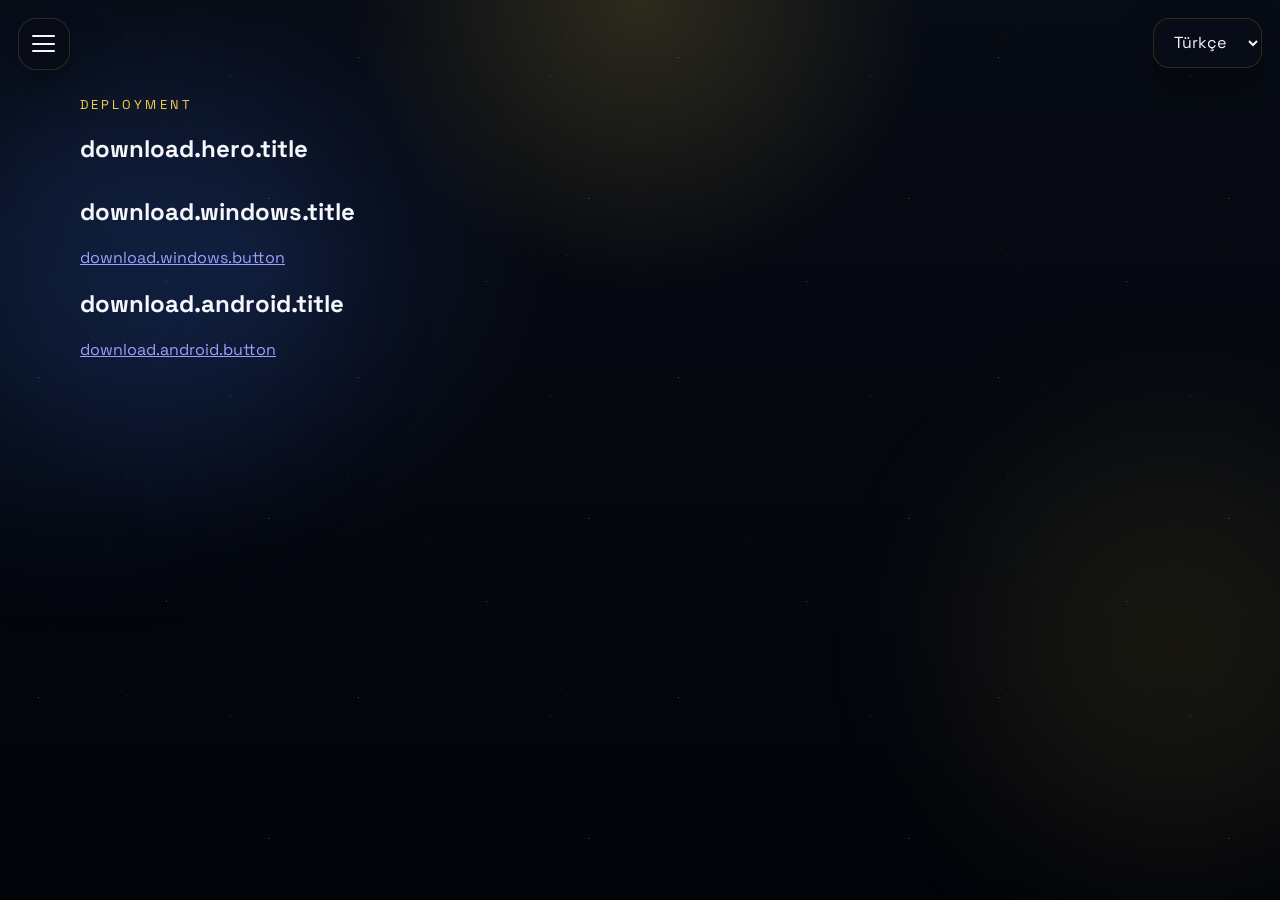
<file: download.html>
<!DOCTYPE html>
<html lang="tr">
<head>
  <meta charset="UTF-8">
  <meta name="viewport" content="width=device-width, initial-scale=1.0">
  <meta name="referrer" content="strict-origin-when-cross-origin">
  <meta name="theme-color" content="#070b14">
  <title>Star Wars Holocron Archive by Eren</title>
  <link rel="preconnect" href="https://fonts.googleapis.com">
  <link rel="preconnect" href="https://fonts.gstatic.com" crossorigin>
  <link href="https://fonts.googleapis.com/css2?family=Space+Grotesk:wght@400;500;700&display=swap" rel="stylesheet">
  <link rel="stylesheet" href="styles.css">
</head>
<body>
  <div class="language-switcher">
    <label class="sr-only" for="languageSelect">Dil seçimi</label>
    <select id="languageSelect" class="language-select" aria-label="Dil seçimi">
      <option value="tr">Türkçe</option>
      <option value="en">English</option>
    </select>
  </div>

  <button
    id="menuToggle"
    class="menu-toggle"
    type="button"
    aria-label="Menüyü aç"
    aria-expanded="false"
    aria-controls="siteMenu"
  >
    <span></span>
    <span></span>
    <span></span>
  </button>

  <aside id="siteMenu" class="site-menu hidden" aria-hidden="true">
    <div id="menuBackdrop" class="site-menu-backdrop" data-nav-close></div>
    <nav class="site-menu-panel" aria-label="Site menüsü">
      <p class="site-menu-eyebrow" data-i18n="menu.navigation">Navigation</p>
      <a class="site-menu-link" href="index.html" data-nav-close data-i18n="menu.home">Anasayfa</a>
      <a class="site-menu-link" href="history.html" data-nav-close data-i18n="menu.history">Tarihçe</a>
      <a class="site-menu-link" href="download.html" data-nav-close data-i18n="menu.download">Uygulamayı İndir</a>
    </nav>
  </aside>

  <div class="background-glow background-glow-left"></div>
  <div class="background-glow background-glow-right"></div>
  <div class="starfield starfield-back"></div>
  <div class="starfield starfield-front"></div>

  <main class="page-shell page-shell-history">
    <section class="history-hero">
      <p class="eyebrow">Deployment</p>
      <h1 data-i18n="download.hero.title">Uygulamayı İndirin!</h1>
    </section>

    <section class="download-grid">
      <article class="download-card">
        <h2 data-i18n="download.windows.title">Windows için indir</h2>
        <a class="download-link" href="https://github.com/Erensw099/Star-Wars/releases/download/Swedapp/Star-Wars-Holocron-Archive-by-Eren-Tauri.zip" data-i18n="download.windows.button">Windows sürümünü indir</a>
      </article>

      <article class="download-card">
        <h2 data-i18n="download.android.title">Android için indir</h2>
        <a class="download-link disabled" href="#" aria-disabled="true" data-i18n="download.android.button">Yakında</a>
      </article>
    </section>
  </main>

  <script src="app.js" defer></script>
</body>
</html>
</file>
<file: styles.css>
:root {
  --bg: #03060d;
  --panel: linear-gradient(180deg, rgba(11, 18, 34, 0.92), rgba(7, 12, 24, 0.9));
  --panel-border: rgba(250, 204, 21, 0.2);
  --text: #f5f7fb;
  --muted: #99abc7;
  --accent: #8bd8ff;
  --accent-strong: #f7cf4b;
  --shadow: 0 26px 70px rgba(0, 0, 0, 0.48);
}

* {
  box-sizing: border-box;
}

html {
  color-scheme: dark;
  -webkit-text-size-adjust: 100%;
}

body {
  margin: 0;
  min-height: 100vh;
  font-family: "Space Grotesk", sans-serif;
  color: var(--text);
  background:
    radial-gradient(circle at top, rgba(247, 207, 75, 0.16), transparent 26%),
    radial-gradient(circle at 20% 30%, rgba(70, 122, 255, 0.12), transparent 24%),
    linear-gradient(180deg, #070b14 0%, #02040a 100%);
  overflow-x: hidden;
  position: relative;
}

body.menu-open {
  overflow: hidden;
}

.language-switcher {
  position: fixed;
  top: 1.1rem;
  right: 1.1rem;
  z-index: 35;
}

.language-select {
  min-height: 3rem;
  padding: 0.8rem 1rem;
  border: 1px solid rgba(247, 207, 75, 0.16);
  border-radius: 16px;
  background: rgba(8, 13, 24, 0.8);
  color: var(--text);
  font: inherit;
  box-shadow: 0 20px 40px rgba(0, 0, 0, 0.28);
  backdrop-filter: blur(16px);
}

.background-glow {
  position: fixed;
  width: 26rem;
  height: 26rem;
  border-radius: 50%;
  filter: blur(90px);
  opacity: 0.35;
  pointer-events: none;
}

.background-glow-left {
  top: 8%;
  left: -10%;
  background: rgba(61, 127, 255, 0.38);
}

.background-glow-right {
  right: -8%;
  bottom: 5%;
  background: rgba(247, 207, 75, 0.24);
}

.starfield {
  position: fixed;
  inset: 0;
  pointer-events: none;
  background-repeat: repeat;
  opacity: 0.45;
}

.starfield-back {
  background-image:
    radial-gradient(2px 2px at 12% 18%, rgba(255, 255, 255, 0.75), transparent 50%),
    radial-gradient(1.5px 1.5px at 72% 24%, rgba(255, 255, 255, 0.8), transparent 50%),
    radial-gradient(1.5px 1.5px at 34% 70%, rgba(255, 255, 255, 0.75), transparent 50%),
    radial-gradient(2px 2px at 84% 62%, rgba(255, 255, 255, 0.7), transparent 50%),
    radial-gradient(1.5px 1.5px at 52% 88%, rgba(255, 255, 255, 0.75), transparent 50%);
  background-size: 320px 320px;
}

.starfield-front {
  background-image:
    radial-gradient(1px 1px at 10% 40%, rgba(255, 255, 255, 0.9), transparent 50%),
    radial-gradient(1px 1px at 58% 16%, rgba(247, 207, 75, 0.8), transparent 50%),
    radial-gradient(1px 1px at 88% 30%, rgba(139, 216, 255, 0.75), transparent 50%),
    radial-gradient(1px 1px at 24% 84%, rgba(255, 255, 255, 0.85), transparent 50%),
    radial-gradient(1px 1px at 76% 76%, rgba(255, 255, 255, 0.8), transparent 50%);
  background-size: 220px 220px;
}

.page-shell {
  width: min(1120px, calc(100% - 2rem));
  margin: 0 auto;
  padding: clamp(2.75rem, 5vw, 4.5rem) 0 5rem;
  position: relative;
  z-index: 1;
}

.menu-toggle {
  position: fixed;
  top: 1.1rem;
  left: 1.1rem;
  z-index: 35;
  width: 3.25rem;
  height: 3.25rem;
  display: inline-flex;
  flex-direction: column;
  justify-content: center;
  gap: 0.34rem;
  padding: 0.85rem;
  border: 1px solid rgba(247, 207, 75, 0.16);
  border-radius: 18px;
  background: rgba(8, 13, 24, 0.8);
  box-shadow: 0 20px 40px rgba(0, 0, 0, 0.28);
  backdrop-filter: blur(16px);
  cursor: pointer;
}

.menu-toggle span {
  width: 100%;
  height: 2px;
  border-radius: 999px;
  background: var(--text);
}

.site-menu {
  position: fixed;
  inset: 0;
  z-index: 34;
}

.site-menu-backdrop {
  position: absolute;
  inset: 0;
  background: rgba(1, 4, 10, 0.74);
  backdrop-filter: blur(8px);
}

.site-menu-panel {
  position: relative;
  z-index: 1;
  width: min(20rem, calc(100% - 2rem));
  height: 100%;
  padding: 5.5rem 1.15rem 1.15rem;
  border-right: 1px solid rgba(247, 207, 75, 0.14);
  background: linear-gradient(180deg, rgba(8, 13, 24, 0.98), rgba(4, 8, 16, 0.96));
  box-shadow: 20px 0 60px rgba(0, 0, 0, 0.4);
}

.site-menu-eyebrow {
  margin: 0 0 1rem;
  color: var(--accent-strong);
  text-transform: uppercase;
  letter-spacing: 0.22em;
  font-size: 0.78rem;
}

.site-menu-link {
  display: block;
  margin-bottom: 0.7rem;
  padding: 0.9rem 1rem;
  border: 1px solid rgba(247, 207, 75, 0.12);
  border-radius: 16px;
  background: rgba(9, 14, 27, 0.62);
  color: var(--text);
  text-decoration: none;
  transition: border-color 180ms ease, transform 180ms ease, background 180ms ease;
}

.site-menu-link:hover,
.site-menu-link:focus-visible {
  transform: translateX(4px);
  border-color: rgba(247, 207, 75, 0.3);
  background: rgba(12, 18, 34, 0.84);
  outline: none;
}

.local-preview-notice {
  margin-bottom: 1.25rem;
  padding: 0.95rem 1rem;
  border-radius: 18px;
  border: 1px solid rgba(247, 207, 75, 0.28);
  background: rgba(247, 207, 75, 0.12);
  color: #f7e7aa;
  line-height: 1.6;
}

.hero {
  margin-bottom: 2.75rem;
}

.page-shell-history {
  padding-top: 6rem;
}

.hero-layout {
  display: grid;
  grid-template-columns: minmax(0, 1.1fr) minmax(280px, 0.9fr);
  gap: 2rem;
  align-items: center;
}

.hero-copy-block {
  max-width: 760px;
  position: relative;
  padding: 1.4rem 1.5rem 1.5rem;
  border: 1px solid rgba(247, 207, 75, 0.1);
  border-radius: 28px;
  background:
    linear-gradient(180deg, rgba(8, 13, 24, 0.42), rgba(8, 13, 24, 0.12)),
    radial-gradient(circle at top left, rgba(247, 207, 75, 0.08), transparent 42%);
  box-shadow: inset 0 1px 0 rgba(255, 255, 255, 0.03);
}

.hero-copy-block::before {
  content: "";
  position: absolute;
  inset: 0;
  border-radius: 28px;
  padding: 1px;
  background: linear-gradient(135deg, rgba(247, 207, 75, 0.18), rgba(139, 216, 255, 0.04), transparent 70%);
  -webkit-mask: linear-gradient(#fff 0 0) content-box, linear-gradient(#fff 0 0);
  -webkit-mask-composite: xor;
  mask-composite: exclude;
  pointer-events: none;
}

.eyebrow {
  margin: 0 0 0.75rem;
  color: var(--accent-strong);
  text-transform: uppercase;
  letter-spacing: 0.24em;
  font-size: 0.8rem;
  text-shadow: 0 0 18px rgba(247, 207, 75, 0.28);
}

.hero h1 {
  margin: 0;
  font-size: clamp(2.4rem, 5vw, 4.8rem);
  line-height: 0.96;
  text-transform: uppercase;
  letter-spacing: 0.03em;
  max-width: 11ch;
  text-shadow: 0 0 30px rgba(139, 216, 255, 0.12);
}

.hero-copy {
  max-width: 52rem;
  margin: 1rem 0 0;
  color: var(--muted);
  font-size: 1.05rem;
  line-height: 1.7;
}

.hero-badge-row {
  display: flex;
  gap: 0.75rem;
  flex-wrap: wrap;
  margin-top: 1.35rem;
}

.hero-badge {
  padding: 0.55rem 0.85rem;
  border-radius: 999px;
  border: 1px solid rgba(247, 207, 75, 0.24);
  background: rgba(9, 14, 27, 0.72);
  color: #dbeafe;
  font-size: 0.88rem;
  box-shadow: inset 0 0 0 1px rgba(255, 255, 255, 0.03);
}

.hero-logo-panel {
  display: flex;
  justify-content: center;
  align-items: center;
  padding: 1.5rem;
}

.hero-logo {
  width: min(100%, 34rem);
  height: auto;
  display: block;
  transform: rotate(-2deg);
  filter: drop-shadow(0 0 34px rgba(247, 207, 75, 0.2));
  transition: transform 220ms ease, filter 220ms ease;
}

.hero:hover .hero-logo {
  transform: rotate(0deg) scale(1.02);
  filter: drop-shadow(0 0 42px rgba(247, 207, 75, 0.28));
}

.toolbar {
  display: flex;
  gap: 1rem;
  justify-content: space-between;
  align-items: end;
  margin-bottom: 1.5rem;
  flex-wrap: wrap;
  padding: 1.2rem 1.25rem;
  border: 1px solid rgba(247, 207, 75, 0.12);
  border-radius: 24px;
  background: rgba(8, 13, 24, 0.66);
  backdrop-filter: blur(14px);
}

.toolbar-copy {
  flex: 1 1 15rem;
}

.toolbar h2,
.toolbar p {
  margin: 0;
}

.toolbar p {
  color: var(--muted);
  margin-top: 0.35rem;
}

.search {
  flex: 1 1 19rem;
}

.search input {
  width: 100%;
  min-height: 3rem;
  padding: 0.95rem 1rem;
  border: 1px solid rgba(139, 216, 255, 0.16);
  border-radius: 999px;
  background: rgba(5, 8, 16, 0.88);
  color: var(--text);
  outline: none;
  box-shadow: var(--shadow);
  font: inherit;
}

.search input::placeholder {
  color: #7d8aa1;
}

.video-grid {
  display: grid;
  grid-template-columns: repeat(auto-fit, minmax(min(100%, 240px), 1fr));
  gap: 1rem;
}

.video-card {
  background: var(--panel);
  border: 1px solid var(--panel-border);
  border-radius: 22px;
  overflow: hidden;
  box-shadow: var(--shadow);
  backdrop-filter: blur(16px);
  transform: translateY(18px);
  opacity: 0;
  animation: rise 0.5s ease forwards;
  position: relative;
  contain: layout paint style;
  content-visibility: auto;
  transition: transform 220ms ease, box-shadow 220ms ease, border-color 220ms ease;
}

.video-card::before {
  content: "";
  position: absolute;
  inset: 0;
  border-radius: 22px;
  padding: 1px;
  background: linear-gradient(180deg, rgba(247, 207, 75, 0.24), rgba(139, 216, 255, 0.08));
  -webkit-mask: linear-gradient(#fff 0 0) content-box, linear-gradient(#fff 0 0);
  -webkit-mask-composite: xor;
  mask-composite: exclude;
  pointer-events: none;
}

.video-link {
  display: block;
  color: inherit;
  text-decoration: none;
  min-height: 100%;
}

.thumbnail-wrap {
  position: relative;
  aspect-ratio: 16 / 9;
  overflow: hidden;
  background: #111827;
}

.thumbnail {
  width: 100%;
  height: 100%;
  object-fit: cover;
  display: block;
  transition: transform 200ms ease, filter 200ms ease;
  filter: saturate(1.05) contrast(1.02);
}

.video-card:hover .thumbnail {
  transform: scale(1.04);
  filter: saturate(1.16) contrast(1.05);
}

.video-card:hover {
  transform: translateY(-6px);
  border-color: rgba(247, 207, 75, 0.32);
  box-shadow: 0 30px 80px rgba(0, 0, 0, 0.44);
}

.video-card:hover .play-badge {
  background: rgba(15, 22, 37, 0.92);
  border-color: rgba(247, 207, 75, 0.42);
}

.video-link:focus-visible {
  outline: none;
}

.video-link:focus-visible .video-card,
.video-card:has(.video-link:focus-visible) {
  transform: translateY(-4px);
  border-color: rgba(139, 216, 255, 0.42);
  box-shadow: 0 0 0 3px rgba(139, 216, 255, 0.14), 0 24px 60px rgba(0, 0, 0, 0.4);
}

.play-badge {
  position: absolute;
  left: 0.9rem;
  bottom: 0.9rem;
  padding: 0.45rem 0.7rem;
  border-radius: 999px;
  background: rgba(7, 11, 22, 0.85);
  border: 1px solid rgba(247, 207, 75, 0.24);
  font-size: 0.8rem;
}

.card-copy {
  padding: 0.95rem 1rem 1.1rem;
}

.video-title {
  margin: 0;
  font-size: 1rem;
  line-height: 1.45;
  min-height: 2.9em;
}

.empty-state {
  margin-top: 1rem;
  padding: 1.4rem;
  border-radius: 20px;
  background: rgba(7, 11, 22, 0.72);
  border: 1px solid var(--panel-border);
  color: var(--muted);
  text-align: center;
}

.history-hero {
  max-width: 56rem;
  margin-bottom: 2rem;
}

.timeline {
  display: grid;
  gap: 1.25rem;
}

.timeline-item {
  display: grid;
  grid-template-columns: minmax(240px, 0.78fr) minmax(0, 1.22fr);
  gap: 1.3rem;
  align-items: stretch;
  padding: 1rem;
  border: 1px solid rgba(247, 207, 75, 0.12);
  border-radius: 28px;
  background: linear-gradient(180deg, rgba(8, 13, 24, 0.8), rgba(4, 8, 16, 0.72));
  box-shadow: var(--shadow);
}

.timeline-media {
  min-height: 13rem;
  display: flex;
  align-items: center;
  justify-content: center;
  padding: 1rem;
  border-radius: 22px;
  background:
    radial-gradient(circle at top, rgba(247, 207, 75, 0.08), transparent 45%),
    rgba(5, 8, 16, 0.88);
  overflow: hidden;
}

.timeline-media img {
  width: 100%;
  height: 100%;
  max-height: 16rem;
  object-fit: cover;
  border-radius: 18px;
  display: block;
  filter: drop-shadow(0 0 24px rgba(247, 207, 75, 0.12));
}

.timeline-copy {
  align-self: center;
}

.timeline-kicker {
  margin: 0 0 0.4rem;
  color: var(--accent-strong);
  text-transform: uppercase;
  letter-spacing: 0.2em;
  font-size: 0.76rem;
}

.timeline-copy h2 {
  margin: 0 0 0.8rem;
  font-size: clamp(1.45rem, 2.3vw, 2rem);
}

.timeline-copy p {
  margin: 0;
  color: var(--muted);
  line-height: 1.75;
}

.timeline-copy p + p {
  margin-top: 0.8rem;
}

.player-modal {
  position: fixed;
  inset: 0;
  z-index: 20;
  display: grid;
  place-items: center;
  padding: 1rem;
}

.player-backdrop {
  position: absolute;
  inset: 0;
  background: rgba(1, 4, 10, 0.82);
  backdrop-filter: blur(10px);
}

.player-panel {
  position: relative;
  width: min(900px, 100%);
  max-height: min(92dvh, 52rem);
  border-radius: 24px;
  border: 1px solid rgba(247, 207, 75, 0.18);
  background: linear-gradient(180deg, rgba(8, 13, 24, 0.98), rgba(4, 8, 16, 0.98));
  box-shadow: 0 30px 80px rgba(0, 0, 0, 0.55);
  overflow: hidden;
}

.player-header {
  display: flex;
  align-items: center;
  justify-content: space-between;
  gap: 1rem;
  padding: 1rem 1rem 0.5rem;
}

.player-header h2 {
  margin: 0;
  font-size: 1rem;
}

.close-player {
  min-height: 2.75rem;
  border: 1px solid rgba(139, 216, 255, 0.18);
  background: rgba(9, 14, 27, 0.72);
  color: var(--text);
  border-radius: 999px;
  padding: 0.6rem 0.9rem;
  cursor: pointer;
}

.player-frame-wrap {
  aspect-ratio: 16 / 9;
  background: #000;
}

.player-frame {
  display: block;
  width: 100%;
  height: 100%;
  border: 0;
}

.player-help {
  display: flex;
  align-items: center;
  justify-content: space-between;
  gap: 1rem;
  padding: 0.9rem 1rem 1rem;
  border-top: 1px solid rgba(255, 255, 255, 0.06);
}

.player-help-text {
  margin: 0;
  color: var(--muted);
  font-size: 0.92rem;
  line-height: 1.5;
}

.open-on-youtube {
  flex-shrink: 0;
  min-height: 2.75rem;
  padding: 0.7rem 0.95rem;
  border-radius: 999px;
  border: 1px solid rgba(247, 207, 75, 0.24);
  background: rgba(247, 207, 75, 0.1);
  color: var(--text);
  text-decoration: none;
}

.hidden {
  display: none;
}

.sr-only {
  position: absolute;
  width: 1px;
  height: 1px;
  padding: 0;
  margin: -1px;
  overflow: hidden;
  clip: rect(0, 0, 0, 0);
  white-space: nowrap;
  border: 0;
}

@keyframes rise {
  to {
    opacity: 1;
    transform: translateY(0);
  }
}

@media (max-width: 640px) {
  .page-shell {
    width: min(100% - 1rem, 1120px);
    padding-top: 2.2rem;
    padding-bottom: 3rem;
  }

  .menu-toggle {
    top: 0.75rem;
    left: 0.75rem;
    width: 3rem;
    height: 3rem;
  }

  .language-switcher {
    top: 0.75rem;
    right: 0.75rem;
  }

  .language-select {
    min-height: 2.8rem;
    padding: 0.7rem 0.85rem;
  }

  .site-menu-panel {
    width: min(18rem, calc(100% - 1rem));
    padding-top: 5rem;
  }

  .hero h1 {
    max-width: none;
    font-size: clamp(2.2rem, 11vw, 3.4rem);
  }

  .hero-layout {
    grid-template-columns: 1fr;
    gap: 1.25rem;
  }

  .hero-copy-block {
    padding: 1.15rem 1rem 1.2rem;
    border-radius: 24px;
  }

  .hero-logo-panel {
    order: -1;
    padding: 0 0 0.25rem;
  }

  .hero-logo {
    width: min(100%, 22rem);
    transform: none;
  }

  .hero-copy {
    font-size: 0.98rem;
    line-height: 1.6;
  }

  .toolbar {
    align-items: stretch;
    padding: 1rem;
    border-radius: 20px;
  }

  .video-grid {
    grid-template-columns: 1fr;
  }

  .search input {
    width: 100%;
  }

  .play-badge {
    left: 0.75rem;
    right: 0.75rem;
    bottom: 0.75rem;
    text-align: center;
  }

  .card-copy {
    padding: 0.9rem 0.9rem 1rem;
  }

  .player-modal {
    padding: 0.5rem;
  }

  .player-panel {
    max-height: calc(100dvh - 1rem);
    border-radius: 20px;
  }

  .player-header {
    padding: 0.85rem 0.85rem 0.5rem;
    align-items: flex-start;
    flex-direction: column;
  }

  .player-help {
    align-items: stretch;
    flex-direction: column;
  }

  .timeline-item {
    grid-template-columns: 1fr;
    padding: 0.9rem;
    border-radius: 22px;
  }

  .timeline-media {
    min-height: 11rem;
  }

}

@media (max-width: 480px) {
  .background-glow {
    width: 18rem;
    height: 18rem;
    filter: blur(72px);
  }

  .starfield-front {
    opacity: 0.25;
  }

  .hero-badge {
    width: 100%;
    text-align: center;
  }
}

@media (prefers-reduced-motion: reduce) {
  *,
  *::before,
  *::after {
    scroll-behavior: auto !important;
    animation: none !important;
    transition: none !important;
  }

  .video-card {
    opacity: 1;
    transform: none;
  }
}
</file>
